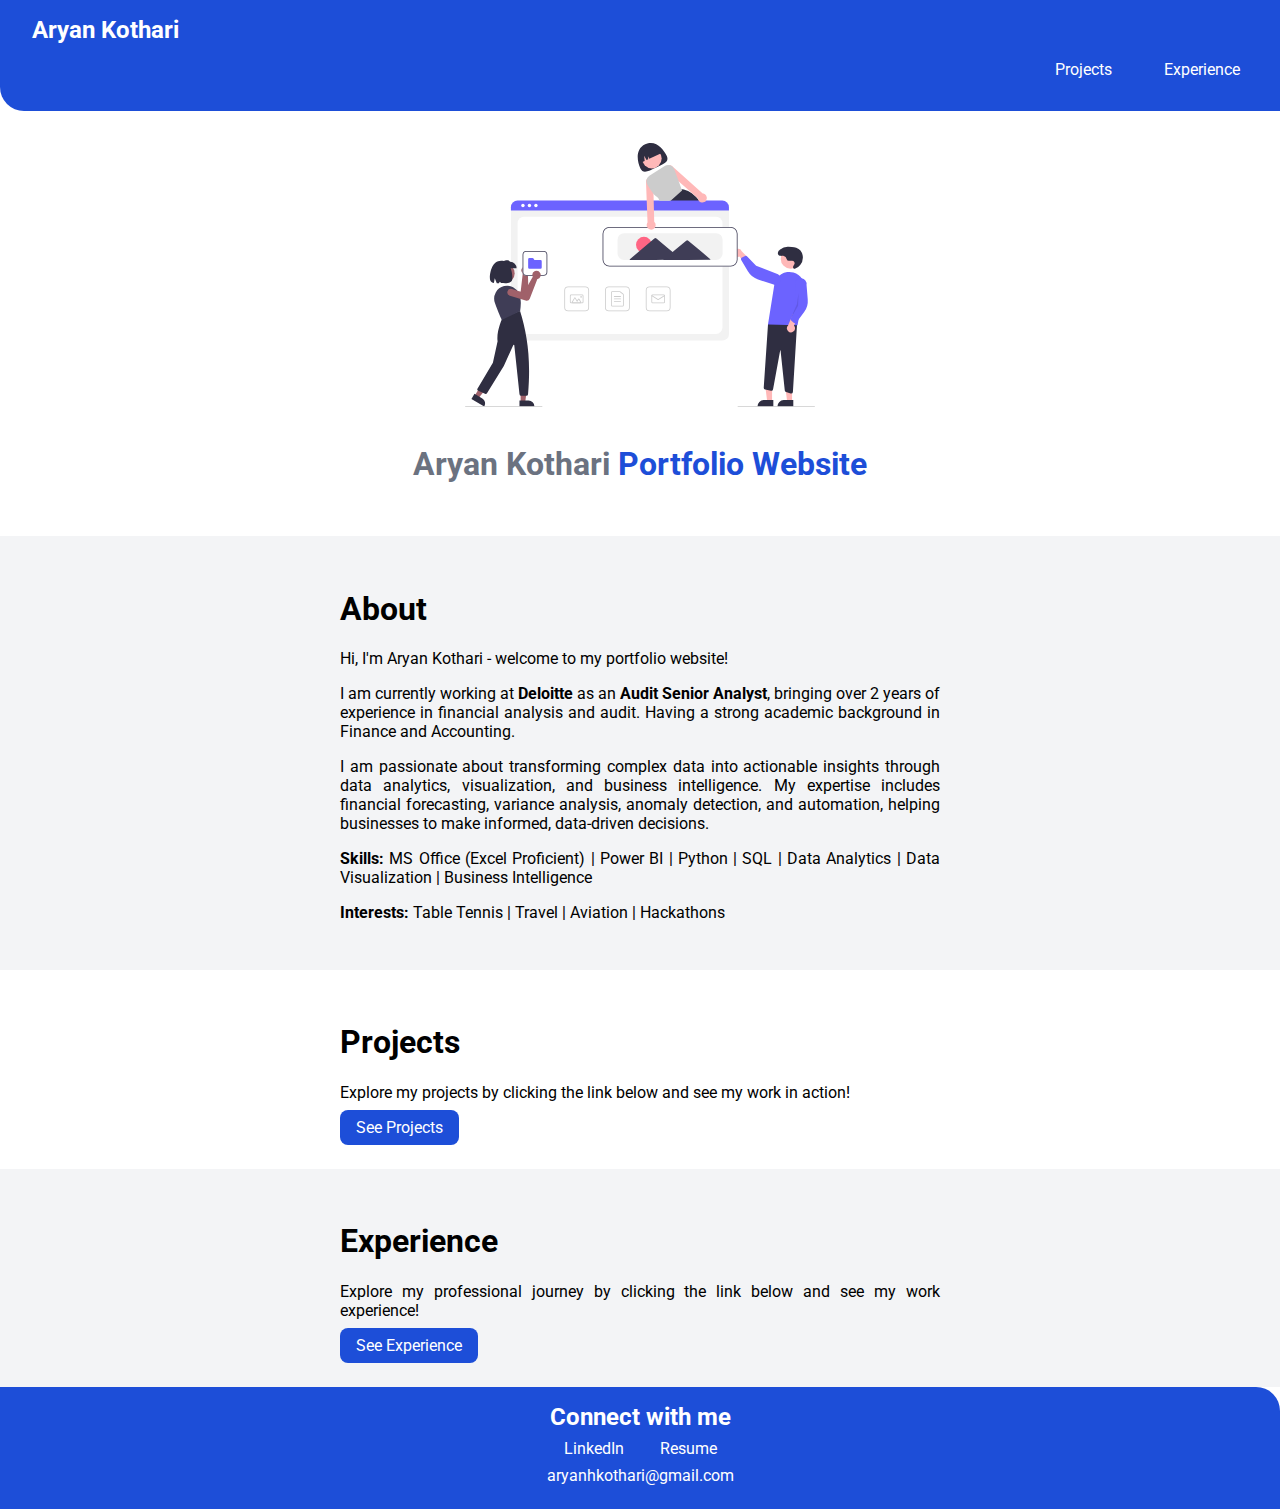
<file: index.html>
<!DOCTYPE html>
<html lang="en">
<head>
    <meta charset="UTF-8">
    <meta http-equiv="X-UA-Compatible" content="IE=edge">
    <meta name="viewport" content="width=device-width, initial-scale=1.0">
    <title>Aryan Kothari</title>
    <link href="styles.css" rel="stylesheet">
</head>
<body>

    <nav class="navigation">
        <div class="nav-name">
            <a class="link link-active" href="/index.html">Aryan Kothari</a>
        </div>
        <ul class="nav-right-align">
            <li class="list-item-inline">
                <a class="link" href="/projects.html">Projects</a>
            </li>
            <li class="list-item-inline">
                <a class="link" href="/experience.html">Experience</a>
            </li>
        </ul>
    </nav>

    <header class="header">
        <img class="header-img" src="hero.svg">
        <h1 class="header-text">Aryan Kothari <span class="header-text-color">Portfolio Website</span></h1>
    </header>

    <section class="section section-offwhite">
        <div class="container container-center">
            <h1>About</h1>
            <p class="text-justify">Hi, I'm Aryan Kothari - welcome to my portfolio website!</p>
            <p class="text-justify">I am currently working at <strong>Deloitte</strong> as an <strong>Audit Senior Analyst</strong>, bringing over 2 years of experience in financial analysis and audit. Having a strong academic background in Finance and Accounting.</p>
            <p class="text-justify">I am passionate about transforming complex data into actionable insights through data analytics, visualization, and business intelligence. My expertise includes financial forecasting, variance analysis, anomaly detection, and automation, helping businesses to make informed, data-driven decisions.</p>
            <p class="text-justify"><strong>Skills:</strong> MS Office (Excel Proficient) | Power BI | Python | SQL | Data Analytics | Data Visualization | Business Intelligence</p>
            <p class="text-justify"><strong>Interests:</strong> Table Tennis | Travel | Aviation | Hackathons</p>
        </div>
    </section>

    <section class="section">
        <div class="container container-center">
            <h1>Projects</h1>
            <p class="text-justify">Explore my projects by clicking the link below and see my work in action!</p>
            <a class="link link-primary" href="/projects.html">See Projects</a>
        </div>
    </section>

    <section class="section section-offwhite">
        <div class="container container-center">
            <h1>Experience</h1>
            <p class="text-justify">Explore my professional journey by clicking the link below and see my work experience!</p>
            <a class="link link-primary" href="/experience.html">See Experience</a>
        </div>
    </section>

    <footer class="footer">
        <div class="footer-header">Connect with me</div>
        <a href="https://www.linkedin.com/in/aryan-kothari/" class="link">LinkedIn</a>
        <a href="https://drive.google.com/file/d/11VSWeHpMzMswXX1foV9uQJP20dcoVYLh/view?usp=sharing" class="link">Resume</a>
        <br>
        <p class="mail">aryanhkothari@gmail.com</p>
    </footer>

</body>
</html>
</file>
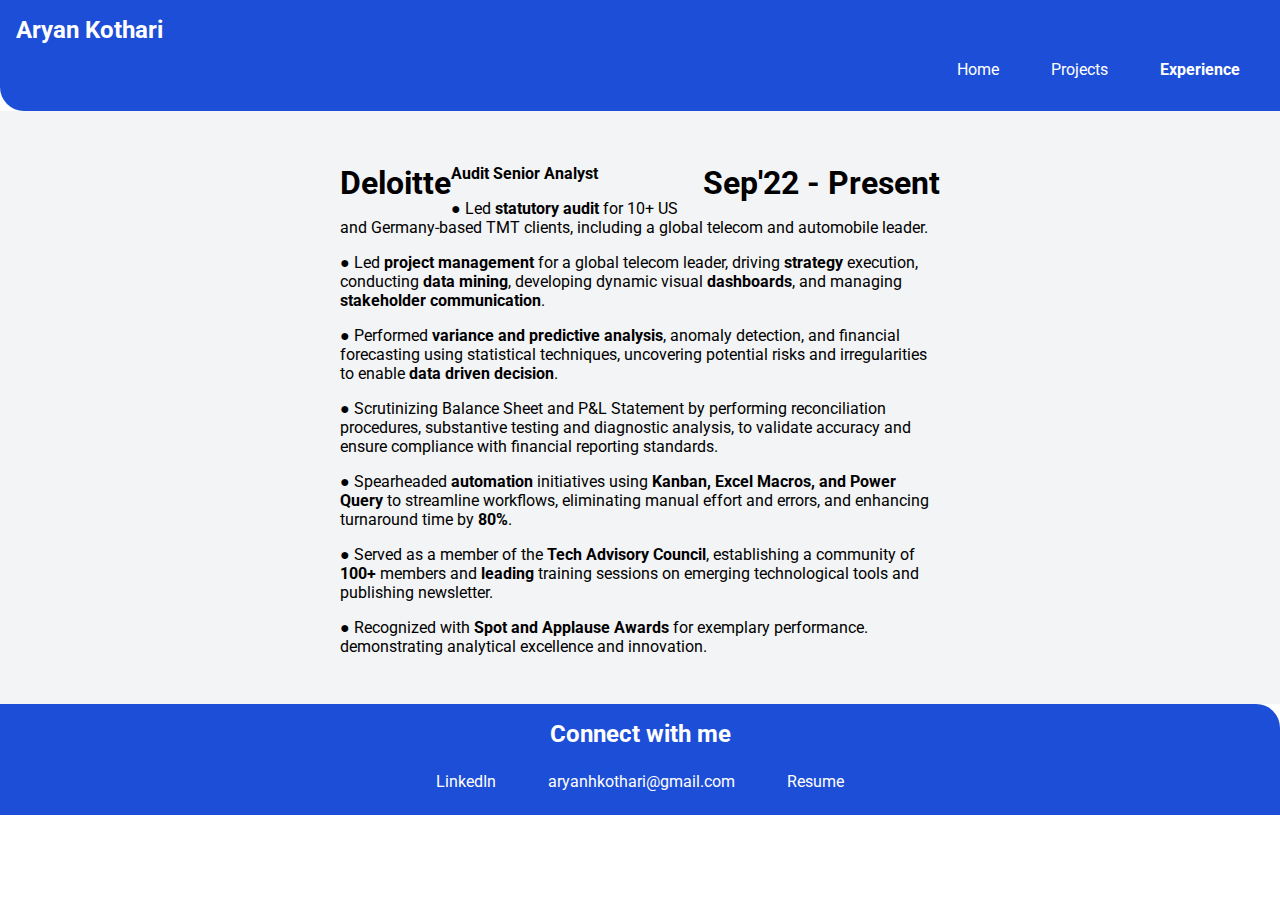
<file: about.html>
<!DOCTYPE html>
<html lang="en">
<head>
    <meta charset="UTF-8">
    <meta http-equiv="X-UA-Compatible" content="IE=edge">
    <meta name="viewport" content="width=device-width, initial-scale=1.0">
    <title>About</title>
    <link href="styles.css" rel="stylesheet">
</head>
<body>
    
    <nav class="navigation">
        <div class="nav-name">Aryan Kothari</div>
        <ul class="nav-right-align">
            <li class="list-item-inline">
                <a class="link" href="/">Home</a>
            </li>
            <li class="list-item-inline">
                <a class="link" href="/projects.html">Projects</a>
            </li>
            <li class="list-item-inline">
                <a class="link link-active" href="/about.html">Experience</a>
            </li>
        </ul>
    </nav>

    <section class="section section-offwhite">
        <div class="container container-center">
            <h1><span class="company-name">Deloitte</span> <span class="company-period">Sep'22 - Present</span></h1>
            <p><strong>Audit Senior Analyst</strong></p>
            <p>● Led <strong>statutory audit</strong> for 10+ US and Germany-based TMT clients, including a global telecom and automobile leader.</p>
            <p>● Led <strong>project management</strong> for a global telecom leader, driving <strong>strategy</strong> execution, conducting <strong>data mining</strong>, developing dynamic visual <strong>dashboards</strong>, and managing <strong>stakeholder communication</strong>.</p>
            <p>● Performed <strong>variance and predictive analysis</strong>, anomaly detection, and financial forecasting using statistical techniques, uncovering potential risks and irregularities to enable <strong>data driven decision</strong>.</p>
            <p>● Scrutinizing Balance Sheet and P&L Statement by performing reconciliation procedures, substantive testing and diagnostic analysis, to validate accuracy and ensure compliance with financial reporting standards.</p>
            <p>● Spearheaded <strong>automation</strong> initiatives using <strong>Kanban, Excel Macros, and Power Query</strong> to streamline workflows, eliminating manual effort and errors, and enhancing turnaround time by <strong>80%</strong>.</p>
            <p>● Served as a member of the <strong>Tech Advisory Council</strong>, establishing a community of <strong>100+</strong> members and <strong>leading</strong> training sessions on emerging technological tools and publishing newsletter.</p>
            <p>● Recognized with <strong>Spot and Applause Awards</strong> for exemplary performance. demonstrating analytical excellence and innovation.</p>
        </div>
    </section>

    <footer class="footer">
        <div class="footer-header">Connect with me</div>
        <ul class="list">
            <li class="list-item-inline">
                <a href="https://www.linkedin.com/in/aryan-kothari/" class="link">LinkedIn</a>
            </li>
            <li class="list-item-inline">
                <a href="/" class="link">aryanhkothari@gmail.com</a>
            </li>
            <li class="list-item-inline">
                <a href="https://drive.google.com/file/d/1o8wZMzPVbhtxDcaRj5JGcSgtxbWU9Pk2/view?usp=sharing" class="link">Resume</a>
            </li>
        </ul>
    </footer>
    
</body>
</html>
</file>
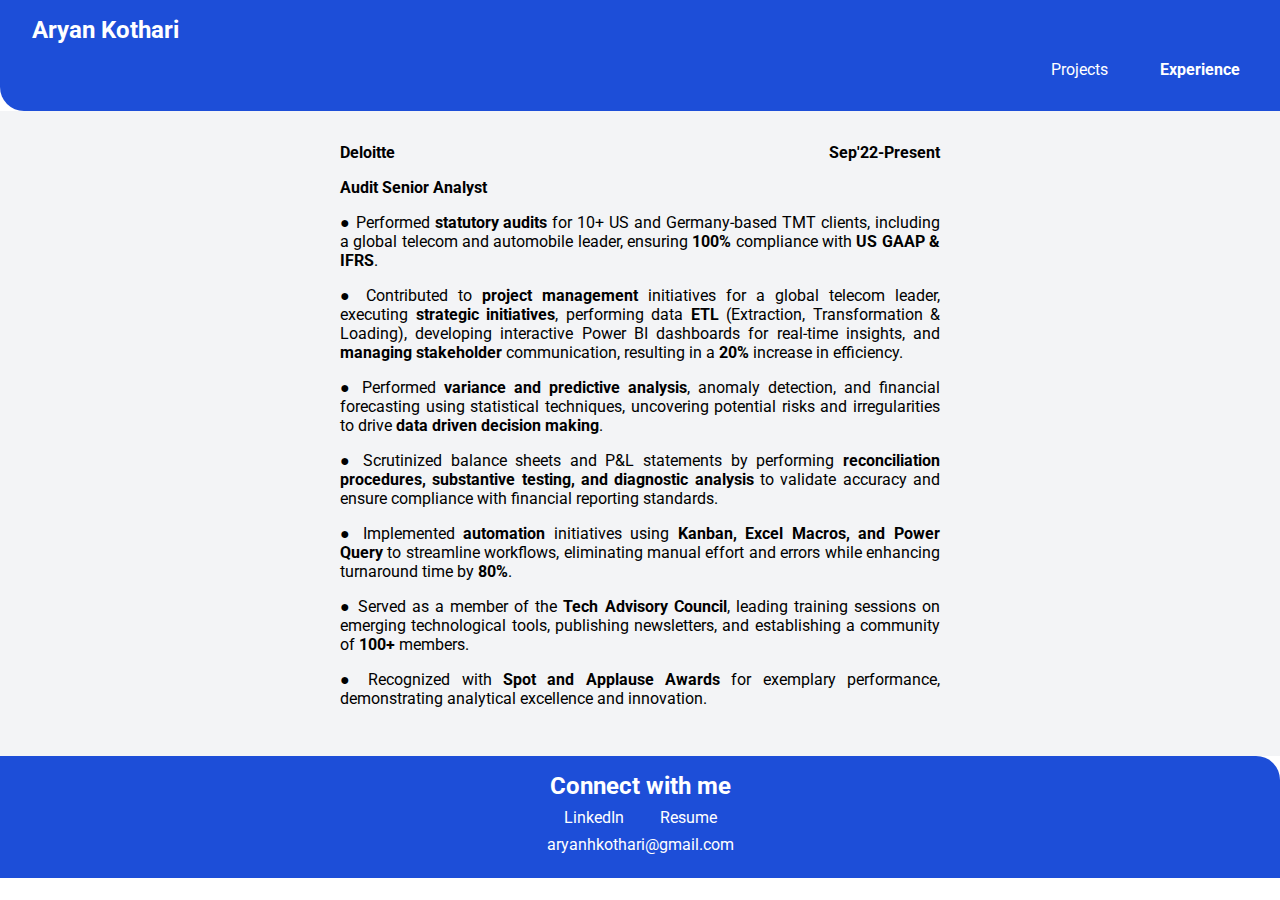
<file: experience.html>
<!DOCTYPE html>
<html lang="en">
<head>
    <meta charset="UTF-8">
    <meta http-equiv="X-UA-Compatible" content="IE=edge">
    <meta name="viewport" content="width=device-width, initial-scale=1.0">
    <title>Aryan Kothari</title>
    <link href="styles.css" rel="stylesheet">
</head>
<body>
    
    <nav class="navigation">
        <div class="nav-name">
            <a class="link" href="/index.html">Aryan Kothari</a>
        </div>
        <ul class="nav-right-align">
            <li class="list-item-inline">
                <a class="link" href="/projects.html">Projects</a>
            </li>
            <li class="list-item-inline">
                <a class="link link-active" href="/experience.html">Experience</a>
            </li>
        </ul>
    </nav>

    <section class="section section-offwhite">
        <div class="container container-center">
            <div class="company-name"><strong>Deloitte</strong></div>
            <div class="company-period"><strong>Sep'22-Present</strong></div>
            <br>
            <p><strong>Audit Senior Analyst</strong></p>
            <p class="text-justify">● Performed <strong>statutory audits</strong> for 10+ US and Germany-based TMT clients, including a global telecom and automobile leader, ensuring <strong>100%</strong> compliance with <strong>US GAAP & IFRS</strong>.</p>
            <p class="text-justify">● Contributed to <strong>project management</strong> initiatives for a global telecom leader, executing <strong>strategic initiatives</strong>, performing data <strong>ETL</strong> (Extraction, Transformation & Loading), developing interactive Power BI dashboards for real-time insights, and <strong>managing stakeholder</strong> communication, resulting in a <strong>20%</strong> increase in efficiency.</p>
            <p class="text-justify">● Performed <strong>variance and predictive analysis</strong>, anomaly detection, and financial forecasting using statistical techniques, uncovering potential risks and irregularities to drive <strong>data driven decision making</strong>.</p>
            <p class="text-justify">● Scrutinized balance sheets and P&L statements by performing <strong>reconciliation procedures, substantive testing, and diagnostic analysis</strong> to validate accuracy and ensure compliance with financial reporting standards.</p>
            <p class="text-justify">● Implemented <strong>automation</strong> initiatives using <strong>Kanban, Excel Macros, and Power Query</strong> to streamline workflows, eliminating manual effort and errors while enhancing turnaround time by <strong>80%</strong>.</p>
            <p class="text-justify">● Served as a member of the <strong>Tech Advisory Council</strong>, leading training sessions on emerging technological tools, publishing newsletters, and establishing a community of <strong>100+</strong> members.</p>
            <p class="text-justify">● Recognized with <strong>Spot and Applause Awards</strong> for exemplary performance, demonstrating analytical excellence and innovation.</p>
        </div>
    </section>
    
    <footer class="footer">
        <div class="footer-header">Connect with me</div>
            <a href="https://www.linkedin.com/in/aryan-kothari/" class="link">LinkedIn</a>
            <a href="https://drive.google.com/file/d/11VSWeHpMzMswXX1foV9uQJP20dcoVYLh/view?usp=sharing" class="link">Resume</a>
            <br>
            <p class="mail">aryanhkothari@gmail.com</p>
    </footer>
    
</body>
</html>
</file>
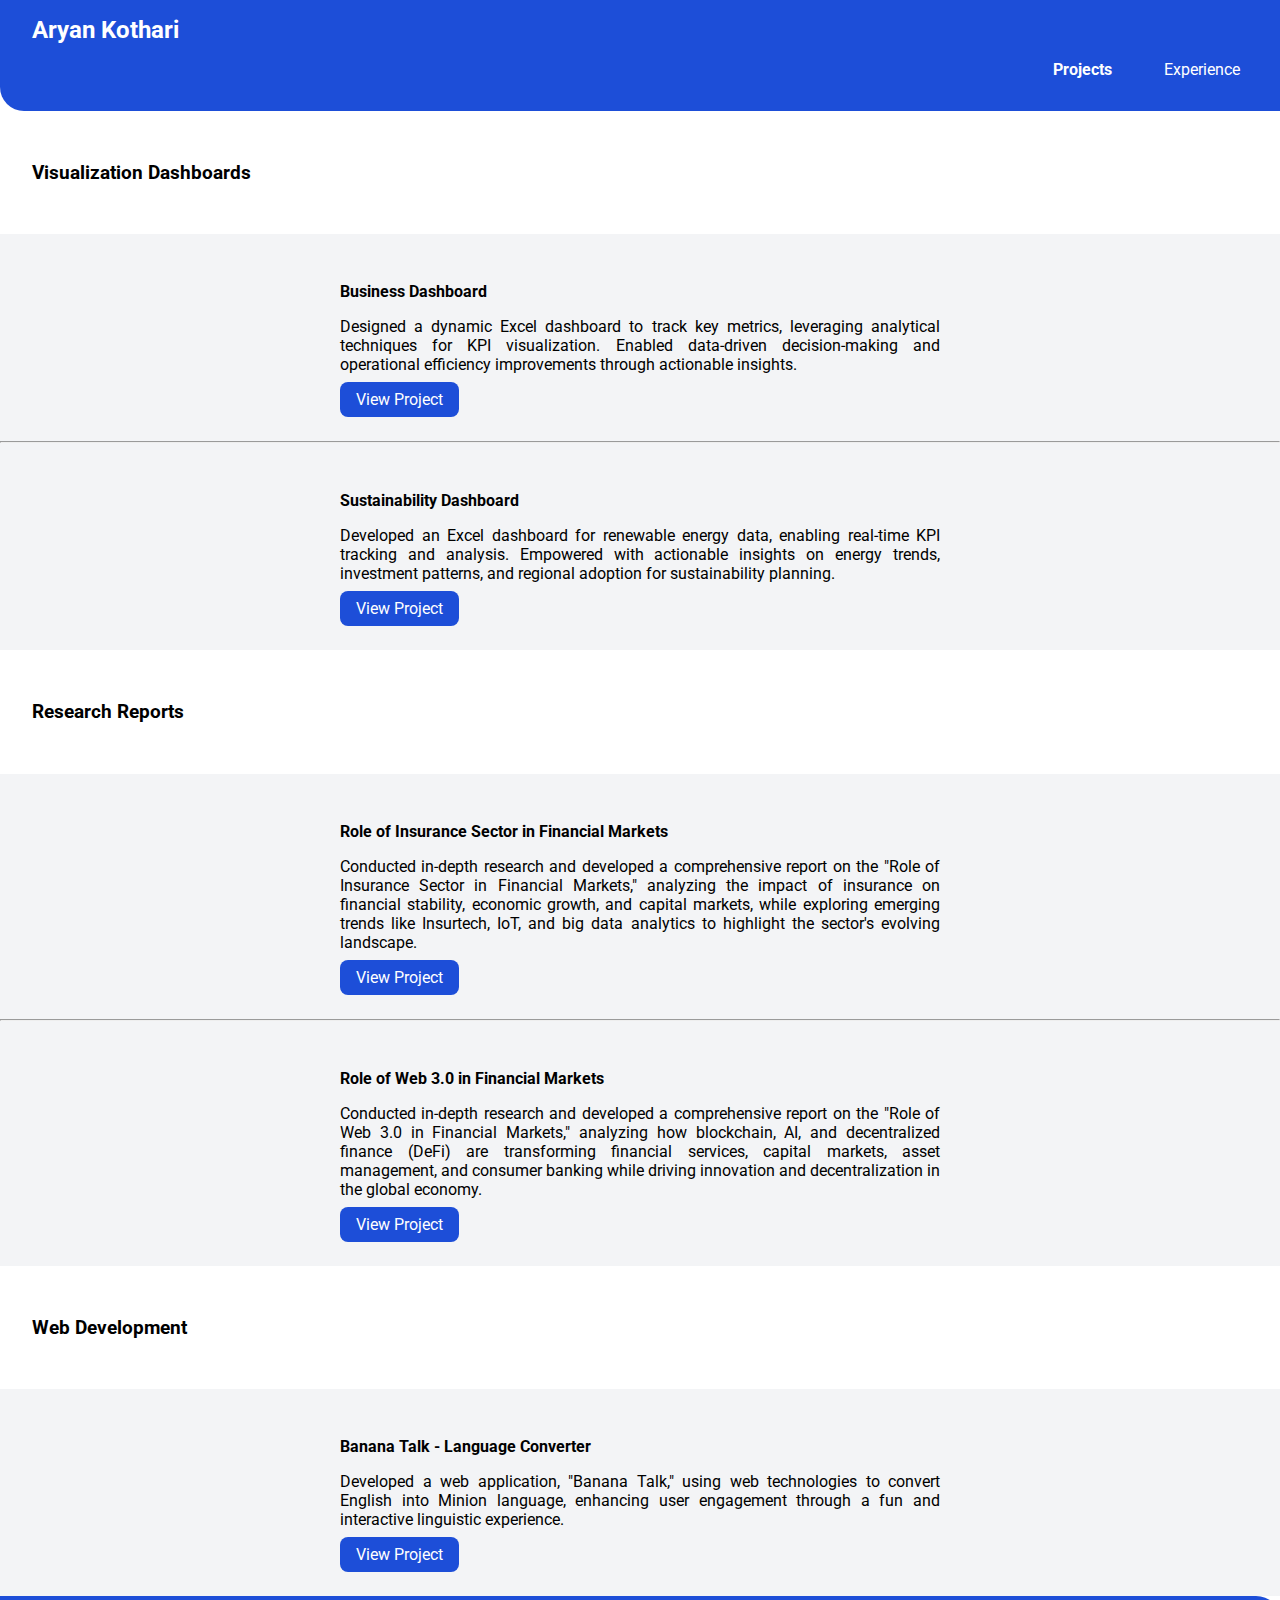
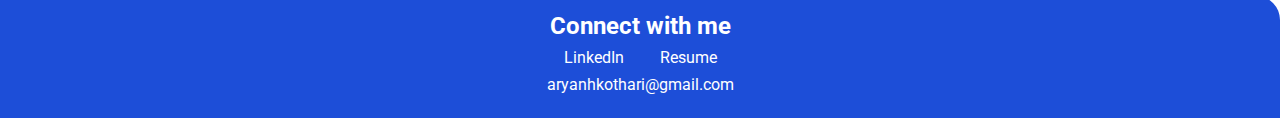
<file: projects.html>
<!DOCTYPE html>
<html lang="en">
<head>
    <meta charset="UTF-8">
    <meta http-equiv="X-UA-Compatible" content="IE=edge">
    <meta name="viewport" content="width=device-width, initial-scale=1.0">
    <title>Aryan Kothari</title>
    <link href="styles.css" rel="stylesheet">
</head>
<body>
    
    <nav class="navigation">
        <div class="nav-name">
            <a class="link" href="/index.html">Aryan Kothari</a>
        </div>
        <ul class="nav-right-align">
            <li class="list-item-inline">
                <a class="link link-active" href="/projects.html">Projects</a>
            </li>
            <li class="list-item-inline">
                <a class="link" href="/experience.html">Experience</a>
            </li>
        </ul>
    </nav>

    <header class="header">
        <h3 class="project-title">Visualization Dashboards</h3>
    </header>

    <section class="section section-offwhite">
        <div class="container container-center">
            <p><strong>Business Dashboard</strong></p>
            <p class="text-justify">Designed a dynamic Excel dashboard to track key metrics, leveraging analytical techniques for KPI visualization. Enabled data-driven decision-making and operational efficiency improvements through actionable insights.</p>
            <a class="link link-primary" href="https://drive.google.com/drive/folders/1NwSNqWz7uDMrSu0Q-GWD0YOvDh_6nlFy?usp=sharing">View Project</a>
        </div>
    </section>

    <hr>

    <section class="section section-offwhite">
        <div class="container container-center">
            <p><strong>Sustainability Dashboard</strong></p>
            <p class="text-justify">Developed an Excel dashboard for renewable energy data, enabling real-time KPI tracking and analysis. Empowered with actionable insights on energy trends, investment patterns, and regional adoption for sustainability planning.</p>
            <a class="link link-primary" href="https://drive.google.com/drive/folders/1zVlouQTL_hZBVVVkFAzHJD7BBA3iGXOL?usp=sharing">View Project</a>
        </div>
    </section>
    
    <header class="header">
        <h3 class="project-title">Research Reports</h3>
    </header>

    <section class="section section-offwhite">
        <div class="container container-center">
            <p><strong>Role of Insurance Sector in Financial Markets</strong></p>
            <p class="text-justify">Conducted in-depth research and developed a comprehensive report on the "Role of Insurance Sector in Financial Markets," analyzing the impact of insurance on financial stability, economic growth, and capital markets, while exploring emerging trends like Insurtech, IoT, and big data analytics to highlight the sector's evolving landscape.</p>
            <a class="link link-primary" href="https://drive.google.com/file/d/11IgC2cCFlw5CrmvmZuxXsc_6xMql-EvS/view?usp=sharing">View Project</a>
        </div>
    </section>

    <hr>

    <section class="section section-offwhite">
        <div class="container container-center">
            <p><strong>Role of Web 3.0 in Financial Markets</strong></p>
            <p class="text-justify">Conducted in-depth research and developed a comprehensive report on the "Role of Web 3.0 in Financial Markets," analyzing how blockchain, AI, and decentralized finance (DeFi) are transforming financial services, capital markets, asset management, and consumer banking while driving innovation and decentralization in the global economy.</p>
            <a class="link link-primary" href="https://drive.google.com/file/d/1EYVDmVcD5kh2W0_ujXNlqwaTH95C06bK/view?usp=sharing">View Project</a>
        </div>
    </section>

    <header class="header">
        <h3 class="project-title">Web Development</h3>
    </header>

    <section class="section section-offwhite">
        <div class="container container-center">
            <p><strong>Banana Talk - Language Converter</strong></p>
            <p class="text-justify">Developed a web application, "Banana Talk," using web technologies to convert English into Minion language, enhancing user engagement through a fun and interactive linguistic experience.</p>
            <a class="link link-primary" href="https://getbananatalk.netlify.app/">View Project</a>
        </div>
    </section>
    
    <footer class="footer">
        <div class="footer-header">Connect with me</div>
            <a href="https://www.linkedin.com/in/aryan-kothari/" class="link">LinkedIn</a>
            <a href="https://drive.google.com/file/d/11VSWeHpMzMswXX1foV9uQJP20dcoVYLh/view?usp=sharing" class="link">Resume</a>
            <br>
            <p class="mail">aryanhkothari@gmail.com</p>
    </footer>

</body>
</html>
</file>
<file: styles.css>
@import url('https://fonts.googleapis.com/css2?family=Roboto:wght@400;700&display=swap');

:root {
    --primary-color: #1d4ed8;
    --offwhite: #f3f4f6;
    --dark-grey: #6b7280;
    --primary-font: 'Roboto', sans-serif;
}

body {
    font-family: var(--primary-font);
    margin: 0px;
}

.container {
    padding-left: 1rem;
    padding-right: 1rem;
}

.container-center {
    max-width: 600px;
    margin: auto;
}

.link {
    text-decoration: none;
    padding: 0.5rem 1rem;
    border-radius: 0.5rem;
}

.link-primary {
    background-color: var(--primary-color);
    color: white;
}

.link-secondary {
    color: var(--primary-color);
    border: 1px solid var(--primary-color);
}

.list {
    list-style: none;
}

.list-item-inline {
    display: inline;
    padding: 0rem 0.5rem;
}

.navigation {
    background-color: var(--primary-color);
    color: white;
    padding: 1rem 1rem;
    border-bottom-left-radius: 1.5rem;
}

.nav-name {
    font-weight: bold;
    font-size: 1.5rem;
}

.nav-right-align {
    text-align: right;
}

.navigation .link {
    color: white;
}

.navigation .link-active {
    font-weight: bold;
}

.header {
    padding: 2rem;
}

.header-img {
    max-width: 350px;
    display: block;
    margin: auto;
}

.header-text {
    padding-top: 1rem;
    color: var(--dark-grey);
    text-align: center;
}

.header-text-color {
    color: var(--primary-color);
}

.section {
    padding: 2rem;
}

.section h1 {
    text-align: left;
}

.section-offwhite {
    background-color: var(--offwhite);
}

footer {
    background-color: var(--primary-color);
    padding: 1rem 1rem 0.5rem 1rem;
    text-align: center;
    color: white;
    border-top-right-radius: 1.5rem;
}

.footer-header {
    font-weight: bold;
    font-size: 1.5rem;
    padding-bottom: 0.5rem;
}

.footer .link {
    color: white;
}

.footer ul {
    padding-inline-start: 0px;
}

.text-justify {
    text-align: justify;
}

.company-name {
    display: inline;
    float: left;
}

.company-period {
    display: inline;
    float: right;
}

.project-title {
    text-align: left;
}

hr {
    margin: 0px;
}

.mail {
    margin-top: 0.5rem;
}
</file>
